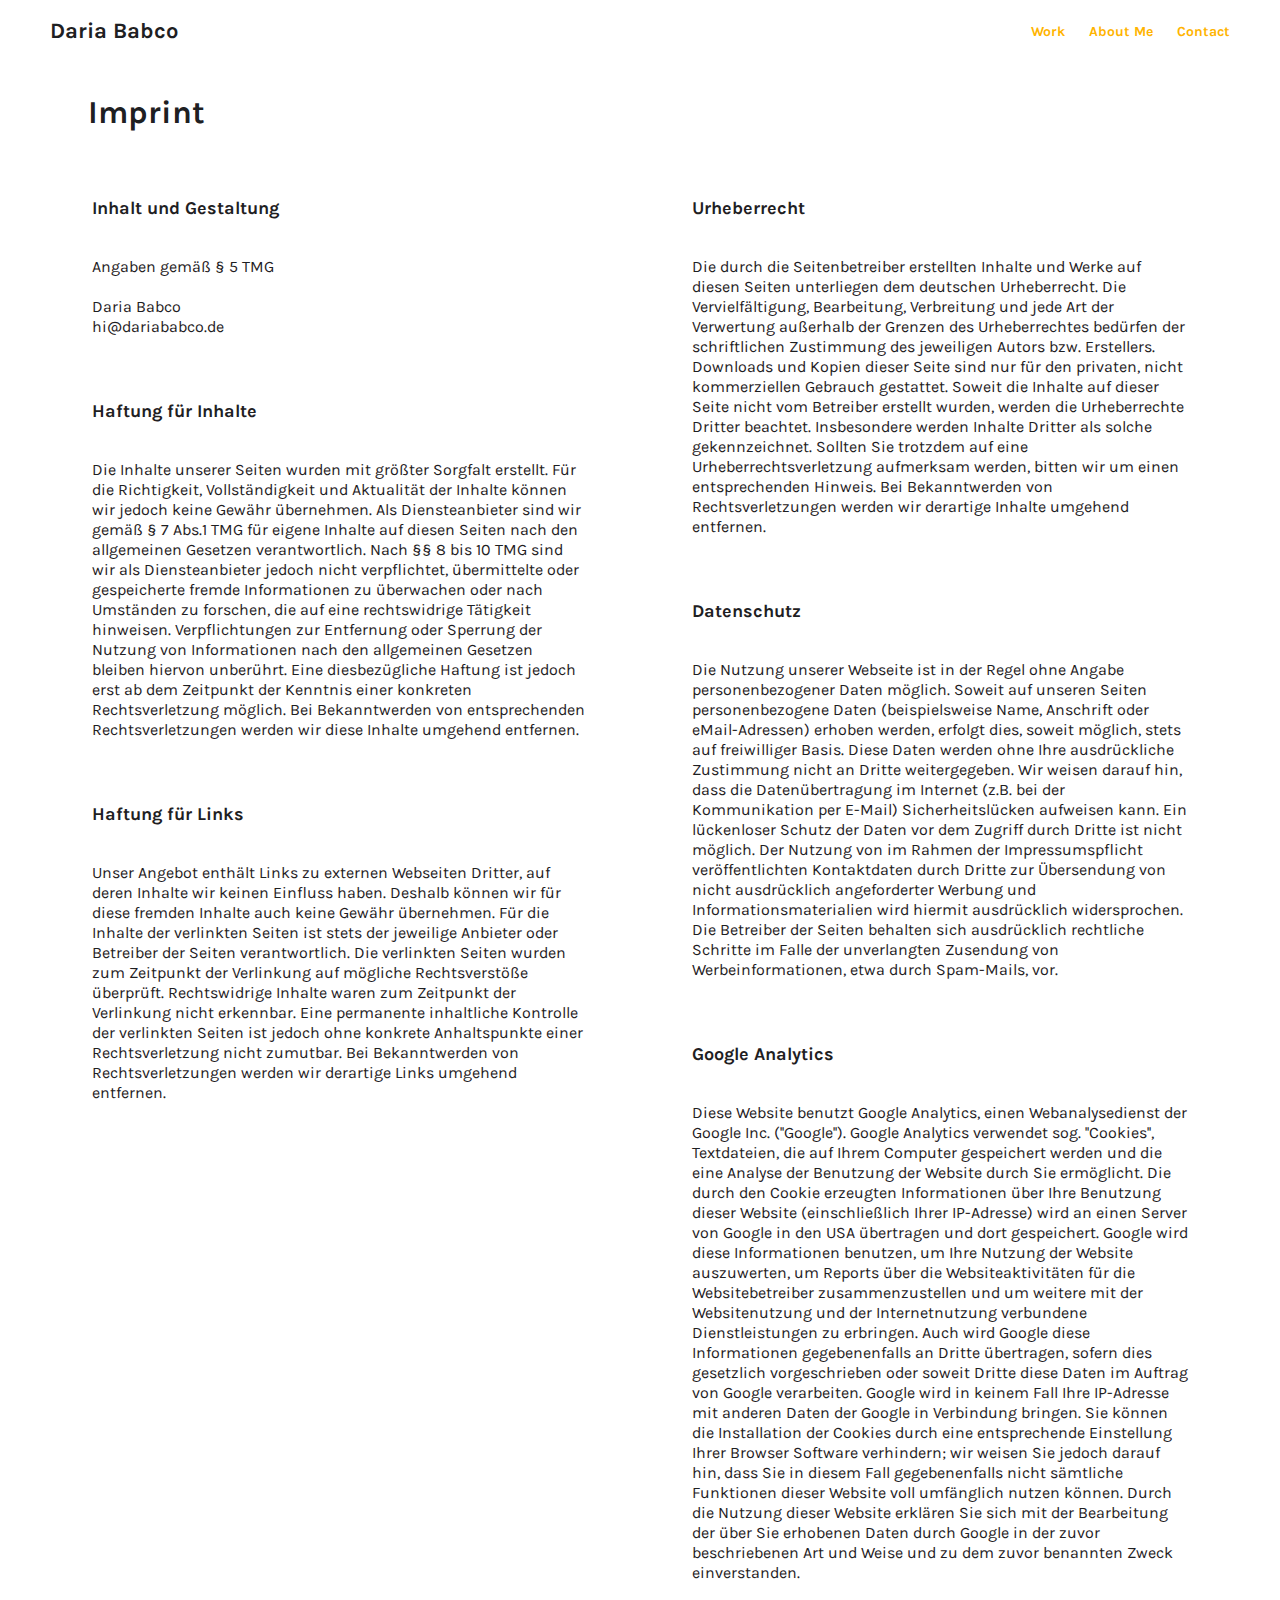
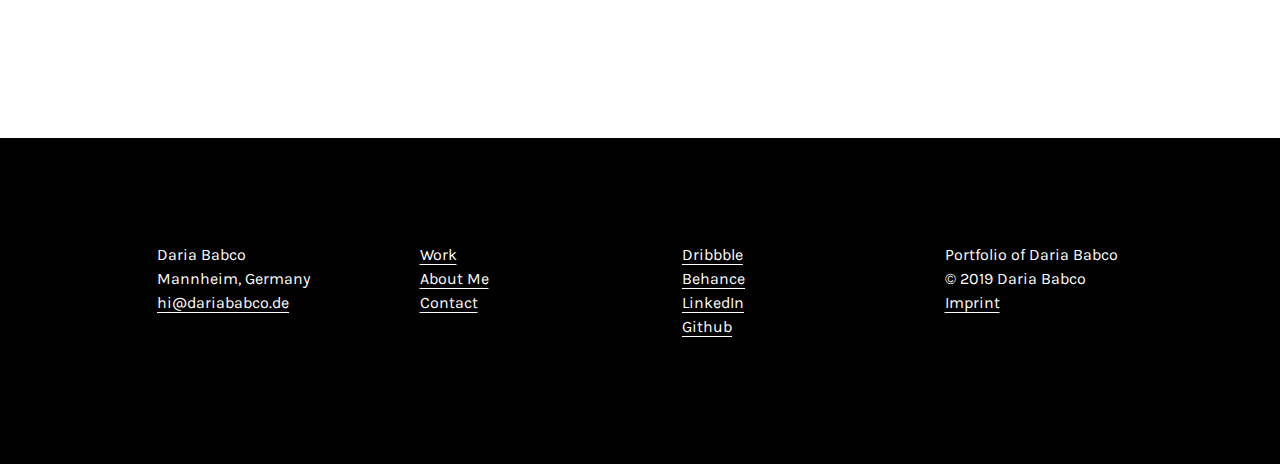
<file: imprint.html>
<html>
<head>
	<meta charset="UTF-8">
	<link rel="stylesheet" href="reset.css">
	<link rel="stylesheet" href="stylesheet.css">
	<link href="https://fonts.googleapis.com/css?family=Karla:400,400i,700,900" rel="stylesheet">
	 <link rel="shortcut icon" href="favicon.ico">
	<meta name="viewport" content="width=device-width, initial-scale=1.0">
	<title>Daria Babco</title>
	<script>
  window.dataLayer = window.dataLayer || [];
  function gtag(){dataLayer.push(arguments);}
  gtag('js', new Date());

  gtag('config', 'UA-127382767-1');
</script>
<script type="text/javascript" src="jquery-3.3.1.min.js"></script> 

    <script type="text/javascript">
  $(function(){
    var includes = $('[data-include]');
    jQuery.each(includes, function(){
      var file = $(this).data('include') + '.html';
      $(this).load(file);
    });
  });
</script>
<script type="text/javascript" src="script.js"></script> 
</head>

<body>

		<div  data-include="header"></div>

		<div class="clear"></div>
		<div id="raster">
			
						<div class="zelle-4resume"><h3>Imprint</h3>
						</div>
		
			<div class="clear"></div>

		</div>
			

		<div id="raster"><div id="cv">
			<div id="raster-links">
				<div class="zelle-4">
					<h4>Inhalt und Gestaltung</h4>
				</div>	
				<div class="zelle-4">
					<p>Angaben gemäß § 5 TMG
						<br><br>
						Daria Babco
						<br> 
						hi@dariababco.de
					</p>
					
				</div>
				<div class="zelle-4">
					<h4>Haftung für Inhalte</h4>
				</div>
				<div class="zelle-4">
					<p>Die Inhalte unserer Seiten wurden mit größter Sorgfalt erstellt. Für die Richtigkeit, Vollständigkeit und Aktualität der Inhalte können wir jedoch keine Gewähr übernehmen. Als Diensteanbieter sind wir gemäß § 7 Abs.1 TMG für eigene Inhalte auf diesen Seiten nach den allgemeinen Gesetzen verantwortlich. Nach §§ 8 bis 10 TMG sind wir als Diensteanbieter jedoch nicht verpflichtet, übermittelte oder gespeicherte fremde Informationen zu überwachen oder nach Umständen zu forschen, die auf eine rechtswidrige Tätigkeit hinweisen. Verpflichtungen zur Entfernung oder Sperrung der Nutzung von Informationen nach den allgemeinen Gesetzen bleiben hiervon unberührt. Eine diesbezügliche Haftung ist jedoch erst ab dem Zeitpunkt der Kenntnis einer konkreten Rechtsverletzung möglich. Bei Bekanntwerden von entsprechenden Rechtsverletzungen werden wir diese Inhalte umgehend entfernen.
					</p>
				</div>
				<div class="zelle-4">
					<h4>Haftung für Links</h4>
				</div>
				<div class="zelle-4">
					<p>Unser Angebot enthält Links zu externen Webseiten Dritter, auf deren Inhalte wir keinen Einfluss haben. Deshalb können wir für diese fremden Inhalte auch keine Gewähr übernehmen. Für die Inhalte der verlinkten Seiten ist stets der jeweilige Anbieter oder Betreiber der Seiten verantwortlich. Die verlinkten Seiten wurden zum Zeitpunkt der Verlinkung auf mögliche Rechtsverstöße überprüft. Rechtswidrige Inhalte waren zum Zeitpunkt der Verlinkung nicht erkennbar. Eine permanente inhaltliche Kontrolle der verlinkten Seiten ist jedoch ohne konkrete Anhaltspunkte einer Rechtsverletzung nicht zumutbar. Bei Bekanntwerden von Rechtsverletzungen werden wir derartige Links umgehend entfernen.
					</p>
				</div>
			</div>
			<div id="raster-links">
				<div class="zelle-4">
					<h4>Urheberrecht</h4>
				</div>
				<div class="zelle-4">
					<p>Die durch die Seitenbetreiber erstellten Inhalte und Werke auf diesen Seiten unterliegen dem deutschen Urheberrecht. Die Vervielfältigung, Bearbeitung, Verbreitung und jede Art der Verwertung außerhalb der Grenzen des Urheberrechtes bedürfen der schriftlichen Zustimmung des jeweiligen Autors bzw. Erstellers. Downloads und Kopien dieser Seite sind nur für den privaten, nicht kommerziellen Gebrauch gestattet. Soweit die Inhalte auf dieser Seite nicht vom Betreiber erstellt wurden, werden die Urheberrechte Dritter beachtet. Insbesondere werden Inhalte Dritter als solche gekennzeichnet. Sollten Sie trotzdem auf eine Urheberrechtsverletzung aufmerksam werden, bitten wir um einen entsprechenden Hinweis. Bei Bekanntwerden von Rechtsverletzungen werden wir derartige Inhalte umgehend entfernen.
					</p>
				</div>
				<div class="zelle-4">
					<h4>Datenschutz</h4>
				</div>
				<div class="zelle-4">
					<p>Die Nutzung unserer Webseite ist in der Regel ohne Angabe personenbezogener Daten möglich. Soweit auf unseren Seiten personenbezogene Daten (beispielsweise Name, Anschrift oder eMail-Adressen) erhoben werden, erfolgt dies, soweit möglich, stets auf freiwilliger Basis. Diese Daten werden ohne Ihre ausdrückliche Zustimmung nicht an Dritte weitergegeben. 
Wir weisen darauf hin, dass die Datenübertragung im Internet (z.B. bei der Kommunikation per E-Mail) Sicherheitslücken aufweisen kann. Ein lückenloser Schutz der Daten vor dem Zugriff durch Dritte ist nicht möglich. 
Der Nutzung von im Rahmen der Impressumspflicht veröffentlichten Kontaktdaten durch Dritte zur Übersendung von nicht ausdrücklich angeforderter Werbung und Informationsmaterialien wird hiermit ausdrücklich widersprochen. Die Betreiber der Seiten behalten sich ausdrücklich rechtliche Schritte im Falle der unverlangten Zusendung von Werbeinformationen, etwa durch Spam-Mails, vor.
					</p>
				</div>
				<div class="zelle-4">
					<h4>Google Analytics</h4>
				</div>
				<div class="zelle-4">
					<p>Diese Website benutzt Google Analytics, einen Webanalysedienst der Google Inc. (''Google''). Google Analytics verwendet sog. ''Cookies'', Textdateien, die auf Ihrem Computer gespeichert werden und die eine Analyse der Benutzung der Website durch Sie ermöglicht. Die durch den Cookie erzeugten Informationen über Ihre Benutzung dieser Website (einschließlich Ihrer IP-Adresse) wird an einen Server von Google in den USA übertragen und dort gespeichert. Google wird diese Informationen benutzen, um Ihre Nutzung der Website auszuwerten, um Reports über die Websiteaktivitäten für die Websitebetreiber zusammenzustellen und um weitere mit der Websitenutzung und der Internetnutzung verbundene Dienstleistungen zu erbringen. Auch wird Google diese Informationen gegebenenfalls an Dritte übertragen, sofern dies gesetzlich vorgeschrieben oder soweit Dritte diese Daten im Auftrag von Google verarbeiten. Google wird in keinem Fall Ihre IP-Adresse mit anderen Daten der Google in Verbindung bringen. Sie können die Installation der Cookies durch eine entsprechende Einstellung Ihrer Browser Software verhindern; wir weisen Sie jedoch darauf hin, dass Sie in diesem Fall gegebenenfalls nicht sämtliche Funktionen dieser Website voll umfänglich nutzen können. Durch die Nutzung dieser Website erklären Sie sich mit der Bearbeitung der über Sie erhobenen Daten durch Google in der zuvor beschriebenen Art und Weise und zu dem zuvor benannten Zweck einverstanden.</p>
				</div>
		
			</div>

			<div class="clear"></div>
			

			<div class="clear"></div>
		</div>
		</div>

		


<div  data-include="footer"></div>


</body>
</html>
</file>
<file: stylesheet.css>
html, body {
	font-family: 'Karla', sans-serif;
	height: 100%;
	/*letter-spacing: 1px;*/

}

#raster {
	max-width: 1280px;
	margin: 20px auto;
	padding: 0 40px;

}

#raster-links {
	max-width: 45%;
	display: inline;
	float: left;
	margin: 0 2.5% 50px;
}

.zelle-1, .zelle-2, .zelle-3, .zelle-4, .zelle-5 {
	display: inline;
	float: left;
	margin: 10px 4% 30px;
}

.zelle-1 {
	width: 17%;
}

.zelle-2 {
	width: 42%;
}

.zelle-3 {
	width: 60%;
}

.zelle-4 {
	width: 92%;
}

.zelle-5 {
	width: CALC(76% / 3);
}

.zelle-4resume {
	width: 92%;
	display: inline;
	float: left;
	margin: 0 4% ;
}

.clear {
	clear: both;
}



.parent-vertical-align {
	display:flex;
    align-items: center;
    height: 100%;
}



#headerwrapper {
	background-color: /*#FFD400; #DC3E01*/ ;
	height: 100%;
}

a {
	text-decoration: none;
}

#cv a {
	text-decoration: solid underline;
  -webkit-text-underline-position: under;
  text-underline-position: under;
  color: #ffb400;
}

#header ul a {
	color: #ffb400;	
	

}

 #footer a {
	color: #fff;	
	text-decoration: solid underline;
  -webkit-text-underline-position: under;
  text-underline-position: under;

}


/*HEADER*/

 #header {
	display: flex;
	flex-direction:row;
	justify-content: space-between;
	align-items:center;
	padding: 20px 50px;
}

#navi li {
	display: inline;
	font-size: 14px;
	padding-left: 20px;
	font-weight: bold;
} 

h1 {
	font-size: 22px;
	font-weight: 700;
	
}

h2 {
	font-size: 80px;
	font-weight: bold;
	margin-bottom: 10px;
	letter-spacing: 0.02em;
	line-height: 1.25;
}

#willkommen-2 h2 {

	margin-top: 20%;

}

h5 {

	margin-bottom: 10px;
	font-weight: normal;
	font-size: 16px;
}

h3 {
	font-size: 32px;
	font-weight: bold;
	margin: 15px 0;
}

h4 {
	font-size: 18px;
	text-transform: uppercase;
	font-weight: bold;
	margin-top: 25px;
}



p {
	line-height: 20px;
	font-size: 16px;
	
}

#cv h5 {
	color: #a8afb3;
	text-transform: uppercase;
	font-size: 14px;
}

#cv h4 {
	text-transform: none;

}



#willkommen {

display: flex;
align-items: center;
justify-content: center;
max-height: 70%;
height: 700px;
}



#arrows {
	font-size: 18px;
	position: absolute;
	bottom: 10px;
	margin-left: auto;
	margin-right: auto;
	left: 50%;
	 transform: translate(-50%, -50%);
}



/*.statement {
	background-color: #ffb400;
	height: 80vh;
	width: 100%;
	display: inline-block;

}
.statement-text {
	padding: 4%;
	display: inline;
}

.statement-image {
	background: url(img/me.png) center center / cover no-repeat;
	display: inline;
	float: left;
	height: 80vh;
	width: 50vw;
	overflow: hidden;

}

*/

.statement-text p {
	font-size: calc(11px + (26 - 14) * ((100vw - 300px) / (1600 - 300)));
	line-height: 1.45;
}

.statement {
	display: flex;
	height: 80vh;
	background-color: #ffb400;
}

.statement-image {
	background: url(img/me.png) center center / cover no-repeat;

	}

	.statement-text  {
		padding: 5%;
	}

.statement-text, .statement-image {
		float: left;
		 width: 50%;
}


/*#willkommen .bg {
	background-image: url(Captcha.jpg);
	background-size: cover;
	background-repeat: no-repeat;
	position: absolute;
	left: 0;
	top:0;
	bottom: 0;
	right: 0;
}*/

mark {
	background-color: #ffb400;
}


#willktext-2 {
	max-width: 75%;
	margin-bottom: 100px;
}

#willktext p {
	font-size: 32px;
	line-height: 1.45;
	max-width: 70%;
}

#art1 {

}

#footer {
	clear: both;
	background-color: #000;
	padding: 75px;
	margin-top: 75px
}


#footer p, #footer a {
	color: #fff;
	line-height: 1.5;
}



#downloadit {
	/*position: fixed;
	bottom: 50%;
	left: 0;
	-moz-transform: rotate(270deg);
    -webkit-transform: rotate(270deg);
    -o-transform: rotate(270deg);
    transform: rotate(270deg);
    transform-origin: center, center; */

    	
	transform: rotate(0deg);
	bottom: 0%;
	
}




#downloadit a {
	color: #ffb400;	
	text-decoration: solid underline;
  -webkit-text-underline-position: under;
  text-underline-position: under;
}

p, h1, h2, h3, h4, h5, a {
	color: #1e2022;
}

.spacing {
	margin-bottom: 100px;
}







.flex-row {
    display: flex;
    align-items: flex-end;
    justify-content: flex-end;
    width: 100%;
}

.flex-row2 {
    display: flex;
    align-items: flex-start;
    justify-content: flex-start;
    width: 100%;
}

.fleximage {

}

.fleximage img {

}


.flextext {
   
}

.hoveropac figure img {
	opacity: 1;
	-webkit-transition: .3s ease-in-out;
	transition: .3s ease-in-out;
	margin-bottom: 30px;
}
.hoveropac figure:hover img {
	opacity: .5;
}

.icon {
	margin-top: 40px;
	margin-right: 25px;
}

.quickpay-header {
	background-image: url(img/quickpay1.png);
	background-position: center top;
	background-repeat: no-repeat;
    background-attachment: fixed;
    background-size: 55% auto;
    height: 100%;
}

.ninetofive-header {
	background-image: url(img/9to5gif2.gif);
	background-position: center 2vh;
	background-repeat: no-repeat;
    background-attachment: fixed;
    background-size: 75% auto;
    height: 100%;
    background-color: #ED2027;
}

.roqy-header {
	background-image: url(img/roqy_header3.png);
	background-position: center top;
	background-repeat: no-repeat;
    background-attachment: fixed;
    background-size: 60% auto;
    height: 100%;
}


.overheader {
	height: 80%;
}

#quickpay_mainscreen {
	width: 100%;
}

#ntf_material {
	max-width: 100%;
}

.center { 
	margin: 0 auto; 
	max-width: 80%; 
	 display: block;
}

.blackwrapper {
	width: 100%;
	background-color: #000000;
}




/* RESPONSIIIIIIIIVE */

@media only screen and (max-width: 768px) {

	#arrows {
		display: none;	}

	#headerwrapper {
		height: auto;
	}

    #header {
    	margin: 0 auto;
    	max-width: 750px;
    	padding: 20px;

    }

    	 #header {
	display: flex;
	flex-direction:row;
	justify-content: space-between;
	align-items:center;
	flex-wrap: wrap;
}

#willkommen {
    display: flex;
    align-items: center;
    margin: 20% 0;
    }

    #willktext {
    	max-width: 100%;

    }

    #willktext-2 {
    	max-width: 100%;
    	margin-bottom: 70px;
    }

     #willktext p {
     	max-width: 100%;
     }

     #willktext-2 p {
     	max-width: 100%;
     }

	h1 {
		width: 100%;
		margin-bottom: 20px;
		font-size: 24px;
	}

#navi li {
	display: inline;
	font-size: 24px;
	padding-right: 10px;
	padding-left: 0;

} 

    #raster {
	max-width: 750px;
	margin: 0 auto;
	padding: 0 20px;
	}

	.raster-2 {
	margin: 100px auto; !important;
	}

	h2 {
		font-size: 32px;
	}

	#willktext p {
		font-size: 18px;
	}

	.hoveropac figure img {
	width: 100%;
	height: auto;
}

	.zelle-1 {
	width: 100%;
	margin: 10px 0 30px;
}

	.zelle-2 {
	width: 100%;
	margin: 10px 0 30px;
}

.spacing-mobile {
	margin-bottom: 30px;

}

.parent-vertical-align {
    display: flex;
    align-items: top;
    height: auto;
}

	#footer {
		padding: 20px 0;
	}

.spacing {
	margin-bottom: 0px;
}

.fleximage {
	margin-bottom: 60px;
}

#downloadit {

	position: relative;
	transform: rotate(0deg);
	bottom: 0%;

}



#raster-links {
	max-width: 100%;
	margin: 0;
}

.zelle-4 {
	margin: 10px 0 30px;
}

.zelle-4resume {
	margin: 0;
}

.statement {
	flex-direction: column;
	height: auto;
	margin-bottom: 50px;
}
.statement-text, .statement-image {
		
		width: 100%;
		
}

.statement-image {
	height: 350px;
	 }

.statement-text {
		box-sizing: border-box;
		padding: 10% 5%;

}

.quickpay-header {
    background-image: url(img/quickpay1.png);
    background-position: center center;
    background-repeat: no-repeat;
    background-attachment: fixed;
    background-size: 100% auto;
    height: 100%;
}

.ninetofive-header {
	  background-position: center center;
    background-repeat: no-repeat;
    background-attachment: fixed;
    background-size: 100% auto;
    height: 100%;
}

.roqy-header {
    background-position: center center;
    background-repeat: no-repeat;
    background-attachment: fixed;
    background-size: 100% auto;
    height: 100%;

}

.center {
    max-width: 100%;


}
</file>
